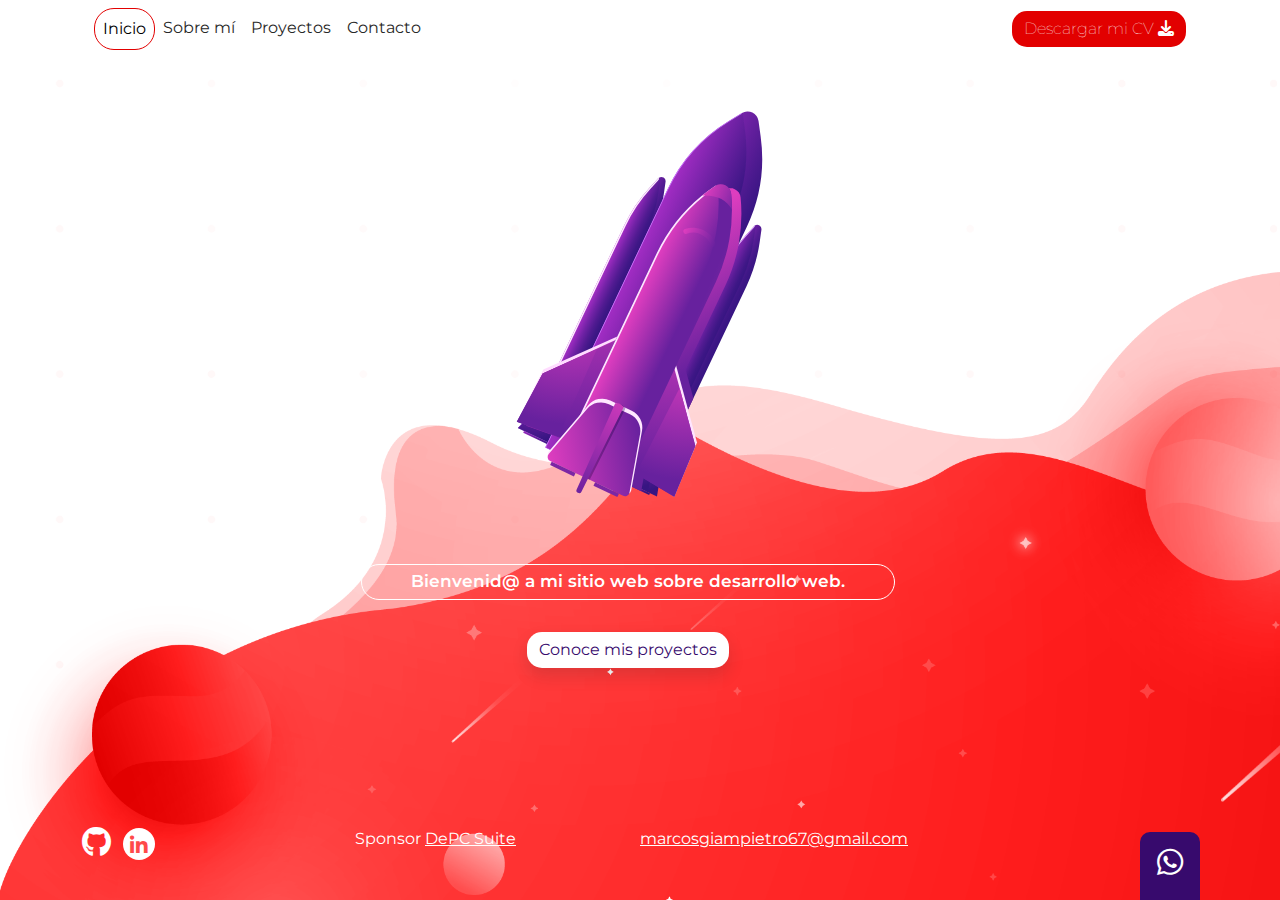
<file: index.html>
<!DOCTYPE html>
<html lang="es" class="h-100">

<head>
  <meta charset="UTF-8">
  <meta http-equiv="X-UA-Compatible" content="IE=edge">
  <meta name="viewport" content="width=device-width, initial-scale=1.0">
  <title>index</title>
  <link rel="stylesheet" href="css/fontawesome/css/all.min.css">
  <link rel="stylesheet" href="css/fontawesome/css/fontawesome.min.css">
  <link rel="stylesheet" href="css/bootstrap/css/bootstrap.min.css">
  <link rel="stylesheet" href="css/estilos.css">
  <script src="css/bootstrap/js/bootstrap.bundle.min.js"></script>
  <link rel="shortcut icon" href="images/logo-MG.ico" />
</head>

<body id="index" class="d-flex flex-column h-100">
  <header class="container">
    <nav class="navbar navbar-expand-md mb-4">
      <div class="container-fluid">
        <button class="navbar-toggler" type="button" data-bs-toggle="collapse" data-bs-target="#navbarCollapse"
          aria-controls="navbarCollapse" aria-expanded="false" aria-label="Toggle navigation">
          <span class="navbar-toggler-icon"></span>
        </button>
        <div class="collapse navbar-collapse" id="navbarCollapse">
          <ul class="navbar-nav me-auto mb-2 mb-md-0">
            <li class="nav-item">
              <a class="nav-link active" href="index.html">Inicio</a>
            </li>
            <li class="nav-item">
              <a class="nav-link" href="sobre-mi.html">Sobre mí</a>
            </li>
            <li class="nav-item">
              <a class="nav-link" href="proyectos.html">Proyectos</a>
            </li>
            <li class="nav-item">
              <a class="nav-link" href="contacto.html">Contacto</a>
            </li>
          </ul>
          <div class="d-inline">
            <a href="" class="btn btn-rojo" target="_blank">Descargar mi CV <i class="fas fa-download"></i></a>
          </div>
        </div>
      </div>
    </nav>
  </header>
  <main class="container">
    <div class="row">
      <div class="col-12 mt-4 text-center div-cohete">
            <a href="proyectos.html"><img src="images/cohete.svg" class="cohete"></a>
      </div>
      <div class="row">
        <div class="col-12 col-sm-6 my-4 mt-sm-5 text-center offset-sm-3 mb-3">
          <p class="p-1">Bienvenid@ a mi sitio web sobre desarrollo web.</p>
        </div>
      </div>
      <div class="row">
        <div class="col-12 text-center">
          <a href="proyectos.html" class="btn shadow">Conoce mis proyectos</a>
        </div>
      </div>
    </div> 
  </main>

  <footer class="container mt-auto pb-4">
    <div class="row mt-5 pb-3">
      <div class="col-12 col-sm-3 text-center text-sm-start">
        <a href="https://github.com" target="_blank" title="Github"><i class="fab fa-github"></i></a>
        <a href="https://www.linkedin.com/in/marco-luciano-giampietro/" target="_blank" title="Linkedin"><i
            class="fab fa-linkedin-in"></i></a>
      </div>
      <div class="col-12 col-sm-3 text-center text-sm-start pt-2 p-sm-0">
        Sponsor <a href="https://depcsuite.com" target="_blank">DePC Suite</a>
      </div>
      <div class="col-12 col-sm-3 text-center text-sm-start pt-2 p-sm-0">
        <a href="mailto:marcosgiampietro67@gmail.com" target="_blank">marcosgiampietro67@gmail.com</a>
      </div>
    </div>
  </footer>
  <div class="whatsapp">
    <a href="https://api.whatsapp.com/send?phone=543547459311" target="_blank" title="Whatsapp"><i
        class="fab fa-whatsapp"></i></a>
  </div>
</body>

</html>
</file>
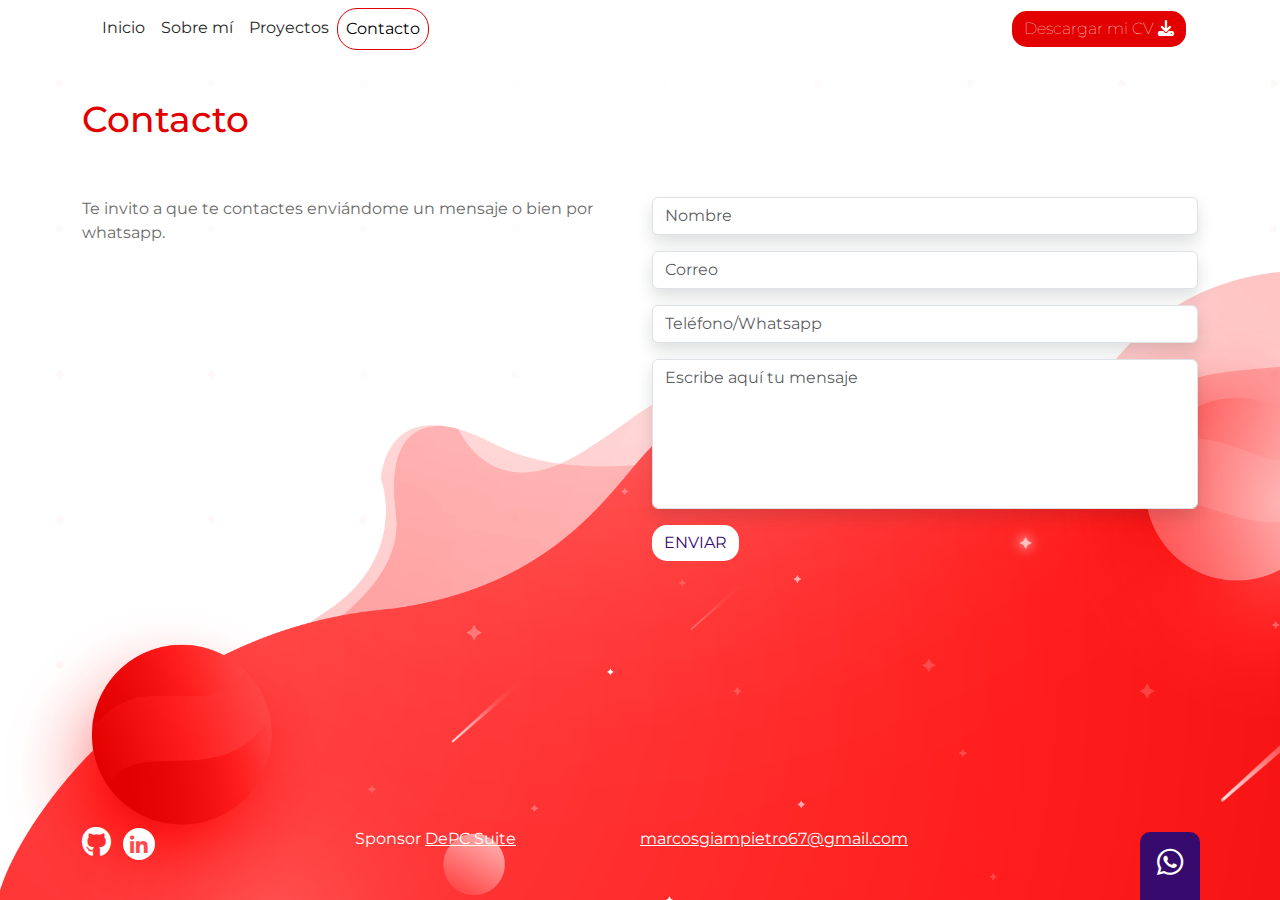
<file: contacto.html>
<!DOCTYPE html>
<html lang="es" class="h-100">
<head>
    <meta charset="UTF-8">
    <meta http-equiv="X-UA-Compatible" content="IE=edge">
    <meta name="viewport" content="width=device-width, initial-scale=1.0">
    <title>Contacto</title>
    <link rel="stylesheet" href="css/fontawesome/css/all.min.css">
    <link rel="stylesheet" href="css/fontawesome/css/fontawesome.min.css">
    <link rel="stylesheet" href="css/bootstrap/css/bootstrap.min.css">
    <link rel="stylesheet" href="css/estilos.css">
    <script src="css/bootstrap/js/bootstrap.bundle.min.js"></script>
    <link rel="shortcut icon" href="images/logo-MG.ico" />
</head>
<body id="contacto" class="d-flex flex-column h-100">
    <header class="container">
        <nav class="navbar navbar-expand-md mb-4">
            <div class="container-fluid">
              <button class="navbar-toggler" type="button" data-bs-toggle="collapse" data-bs-target="#navbarCollapse" aria-controls="navbarCollapse" aria-expanded="false" aria-label="Toggle navigation">
                <span class="navbar-toggler-icon"></span>
              </button>
              <div class="collapse navbar-collapse" id="navbarCollapse">
                <ul class="navbar-nav me-auto mb-2 mb-md-0">
                  <li class="nav-item">
                    <a class="nav-link" href="index.html">Inicio</a>
                  </li>
                  <li class="nav-item">
                    <a class="nav-link" href="sobre-mi.html">Sobre mí</a>
                  </li>
                  <li class="nav-item">
                    <a class="nav-link" href="proyectos.html">Proyectos</a>
                  </li>
                  <li class="nav-item">
                    <a class="nav-link active" href="contacto.html">Contacto</a>
                  </li>
                </ul>
                <div class="d-inline">
                  <a href="" class="btn btn-rojo" target="_blank">Descargar mi CV <i class="fas fa-download"></i></a>
                </div>
              </div>
            </div>
          </nav>
    </header>
    <main class="container">
        <div class="row">
            <div class="col-12 pt-3 pb-5">
                <h1>Contacto</h1>
            </div>
        </div>
        <div class="row">
            <div class="col-12 col-sm-6">
              <p>Te invito a que te contactes enviándome un mensaje o bien por whatsapp.</p>
           </div>
           <div class="col-12 col-sm-6">
              <form action="" method="post">
                <div class="pb-3">
                  <input type="text" name="txtNombre" id="txtNombre" placeholder="Nombre" class="form-control shadow">
                </div>
                <div class="pb-3">
                  <input type="email" id="txtCorreo" name="txtCorreo" placeholder="Correo" class="form-control shadow">
              </div>
              <div class="pb-3">
                  <input type="tel" name="txtTelefono" id="txtTelefono" placeholder="Teléfono/Whatsapp" class="form-control shadow" required="">
              </div>
              <div class="pb-3">
                  <textarea name="txtMensaje" id="txtMensaje" placeholder="Escribe aquí tu mensaje" class="form-control shadow"></textarea>
                  
              </div>
              <div class="">
                  <button type="submit" id="btnEnviar" name="btnEnviar" class="btn">ENVIAR</button>
              </div>
              </form>
           </div>
        </div>
    </main>

    <footer class="container mt-auto pb-4">
      
        <div class="row mt-5 pb-3">
            <div class="col-12 col-sm-3 text-center text-sm-start">
              <a href="https://github.com" target="_blank" title="Github"><i class="fab fa-github"></i></a>
              <a href="https://www.linkedin.com/in/marco-luciano-giampietro/" target="_blank" title="Linkedin"><i
                      class="fab fa-linkedin-in"></i></a>
            </div>
            <div class="col-12 col-sm-3 text-center text-sm-start pt-2 p-sm-0">
              Sponsor <a href="https://depcsuite.com" target="_blank">DePC Suite</a>
            </div>
            <div class="col-12 col-sm-3 text-center text-sm-start pt-2 p-sm-0">
              <a href="mailto:marcosgiampietro67@gmail.com" target="_blank">marcosgiampietro67@gmail.com</a>  
            </div>
        </div>
    </footer>
    <div class="btn-whatsapp">
      <a href="https://api.whatsapp.com/send?phone=543547459311" target="_blank" title="Whatsapp"><i class="fab fa-whatsapp"></i></a>
    </div>
</body>
</html>
</file>
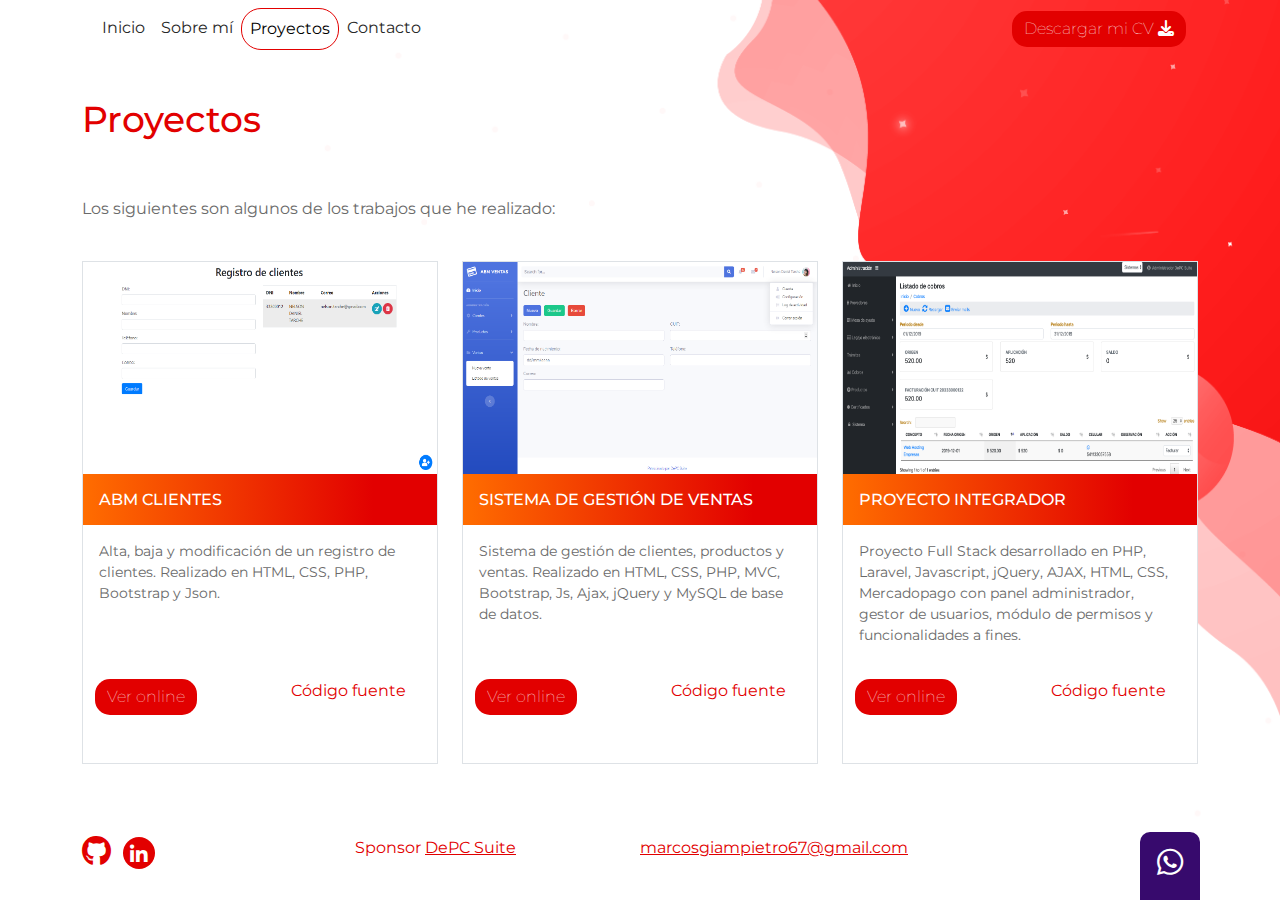
<file: proyectos.html>
<!DOCTYPE html>
<html lang="es" class="h-100">

<head>
  <meta charset="UTF-8">
  <meta http-equiv="X-UA-Compatible" content="IE=edge">
  <meta name="viewport" content="width=device-width, initial-scale=1.0">
  <title>Proyectos</title>
  <link rel="stylesheet" href="css/fontawesome/css/all.min.css">
  <link rel="stylesheet" href="css/fontawesome/css/fontawesome.min.css">
  <link rel="stylesheet" href="css/bootstrap/css/bootstrap.min.css">
  <link rel="stylesheet" href="css/estilos.css">
  <script src="css/bootstrap/js/bootstrap.bundle.min.js"></script>
  <link rel="shortcut icon" href="images/logo-MG.ico" />
</head>

<body id="proyectos" class="d-flex flex-column h-100">
  <header class="container">
    <nav class="navbar navbar-expand-md mb-4">
      <div class="container-fluid">
        <button class="navbar-toggler" type="button" data-bs-toggle="collapse" data-bs-target="#navbarCollapse"
          aria-controls="navbarCollapse" aria-expanded="false" aria-label="Toggle navigation">
          <span class="navbar-toggler-icon"></span>
        </button>
        <div class="collapse navbar-collapse" id="navbarCollapse">
          <ul class="navbar-nav me-auto mb-2 mb-md-0">
            <li class="nav-item">
              <a class="nav-link" href="index.html">Inicio</a>
            </li>
            <li class="nav-item">
              <a class="nav-link" href="sobre-mi.html">Sobre mí</a>
            </li>
            <li class="nav-item">
              <a class="nav-link active" href="proyectos.html">Proyectos</a>
            </li>
            <li class="nav-item">
              <a class="nav-link" href="contacto.html">Contacto</a>
            </li>
          </ul>
          <div class="d-inline">
            <a href="" class="btn btn-rojo" target="_blank">Descargar mi CV <i class="fas fa-download"></i></a>
          </div>
        </div>
      </div>
    </nav>
  </header>
  <main class="container">
    <div class="row">
      <div class="col-12 pt-3 pb-5">
        <h1>Proyectos</h1>
      </div>
    </div>
    <div class="row">
      <div class="col-12">
        <p>Los siguientes son algunos de los trabajos que he realizado:</p>
      </div>
    </div>
    <div class="row">
      <div class="col-12 col-sm-4 p-4">
        <div class="row border proyecto pb-5">
          <div class="col-12 p-0">
            <img src="images/abmclientes.png" alt="ABM CLIENTES" class="img-fluid">
            <h2>ABM CLIENTES</h2>
            <p class="py-2 px-3">Alta, baja y modificación de un registro de clientes. Realizado en HTML, CSS, PHP, Bootstrap y Json.</p>
          </div>
          <div class="col-6">
            <a href="#" class="btn btn-rojo">Ver online</a>
          </div>
          <div class="col-6 link-rojo text-center">
            <a href="#">Código fuente</a>
          </div>
        </div>
      </div>
          <div class="col-12 col-sm-4 p-4">
            <div class="row border proyecto pb-5">
              <div class="col-12 p-0">
                <img src="images/abmventas.png" alt="AMB VENTAS" class="img-fluid">
                <h2>SISTEMA DE GESTIÓN DE VENTAS</h2>
                <p class="py-2 px-3">Sistema de gestión de clientes, productos y ventas. Realizado en HTML, CSS, PHP, MVC, Bootstrap, Js, Ajax, jQuery y MySQL de base de datos.</p>
              </div>
              <div class="col-6">
                <a href="#" class="btn btn-rojo">Ver online</a>
              </div>
              <div class="col-6 link-rojo text-center">
                <a href="#">Código fuente</a>
              </div>
            </div>
          </div>
          <div class="col-12 col-sm-4 p-4">
            <div class="row border proyecto pb-5">
              <div class="col-12 p-0">
                <img src="images/proyecto-integrador.png" alt="PROYECTO-INTEGRADOR" class="img-fluid">
                <h2>PROYECTO INTEGRADOR</h2>
                <p class="py-2 px-3">Proyecto Full Stack desarrollado en PHP, Laravel, Javascript, jQuery, AJAX, HTML, CSS, Mercadopago con panel administrador, gestor de usuarios, módulo de permisos y funcionalidades a fines.</p>
              </div>
              <div class="col-6">
                <a href="#" class="btn btn-rojo">Ver online</a>
              </div>
              <div class="col-6 link-rojo text-center">
                <a href="#">Código fuente</a>
              </div>
            </div>
          </div>
     </div>  
  </main>

  <footer class="container mt-auto pb-4">
    <div class="row mt-5 pb-3">
      <div class="col-12 col-sm-3 text-center text-sm-start">
        <a href="https://github.com" target="_blank" title="Github"><i class="fab fa-github"></i></a>
        <a href="https://www.linkedin.com/in/marco-luciano-giampietro/" target="_blank" title="Linkedin"><i
            class="fab fa-linkedin-in"></i></a>
      </div>
      <div class="col-12 col-sm-3 text-center text-sm-start pt-2 p-sm-0">
        Sponsor <a href="https://depcsuite.com" target="_blank">DePC Suite</a>
      </div>
      <div class="col-12 col-sm-3 text-center text-sm-start pt-2 p-sm-0">
        <a href="mailto:marcosgiampietro67@gmail.com" target="_blank">marcosgiampietro67@gmail.com</a>
      </div>
    </div>
  </footer>
  <div class="whatsapp">
    <a href="https://api.whatsapp.com/send?phone=543547459311" target="_blank" title="Whatsapp"><i
        class="fab fa-whatsapp"></i></a>
  </div>
</body>

</html>
</file>
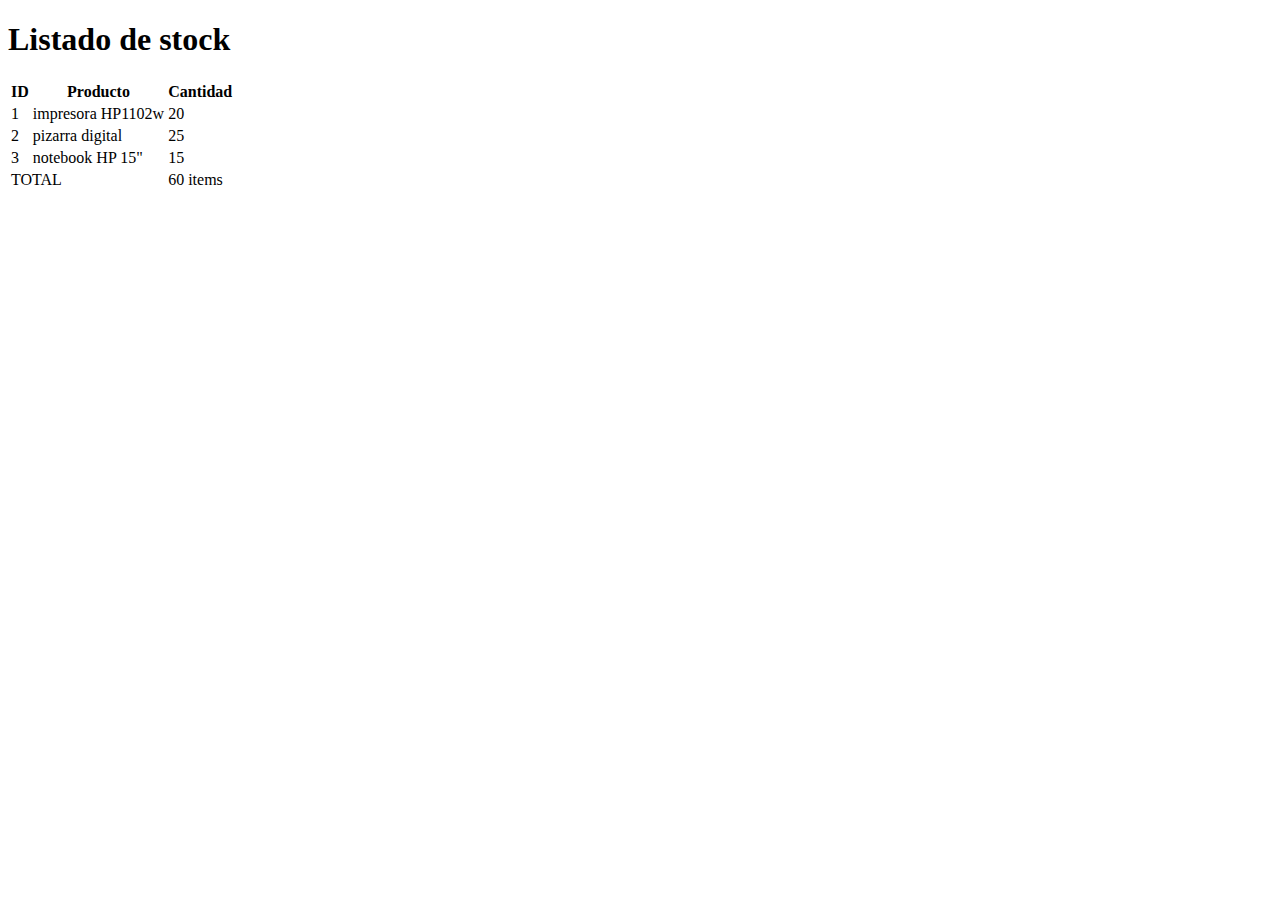
<file: prueba.html>
<!DOCTYPE html>
<html lang="es">
<head>
    <meta charset="UTF-8">
    <meta http-equiv="X-UA-Compatible" content="IE=edge">
    <meta name="viewport" content="width=device-width, initial-scale=1.0">
    <title>Ejemplo de tabla</title>
    <link href="https://cdn.jsdelivr.net/npm/bootstrap@5.3.0-alpha1/dist/css/bootstrap.min.css" rel="stylesheet" integrity="sha384-GLhlTQ8iRABdZLl6O3oVMWSktQOp6b7In1Zl3/Jr59b6EGGoI1aFkw7cmDA6j6gD" crossorigin="anonymous">
</head>
<body>
    <main class="container">
        <div class="row">
            <div class="col-12 text-center py-5">
                <h1>Listado de stock</h1>
            </div>
        </div>
        <div class="row">
            <div class="col-12">
                <table class="table border table-hover">
                    <thead>
                        <tr>
                            <th>ID</th>
                            <th>Producto</th>
                            <th>Cantidad</th>
                        </tr>
                    </thead>
                    <tbody>
                        <tr>
                            <td>1</td>
                            <td>impresora HP1102w</td>
                            <td>20</td>
                        </tr>
                        <tr>
                            <td>2</td>
                            <td>pizarra digital</td>
                            <td>25</td>
                        </tr>
                        <tr>
                            <td>3</td>
                            <td>notebook HP 15"</td>
                            <td>15</td>
                        </tr>
                        <tr>
                            <td colspan="2" class="text-end">TOTAL</td>
                            <td>60 items</td>
                        </tr>
                    </tbody>
                </table>


            </div>
        </div>

    </main>
</body>
</html>
</file>
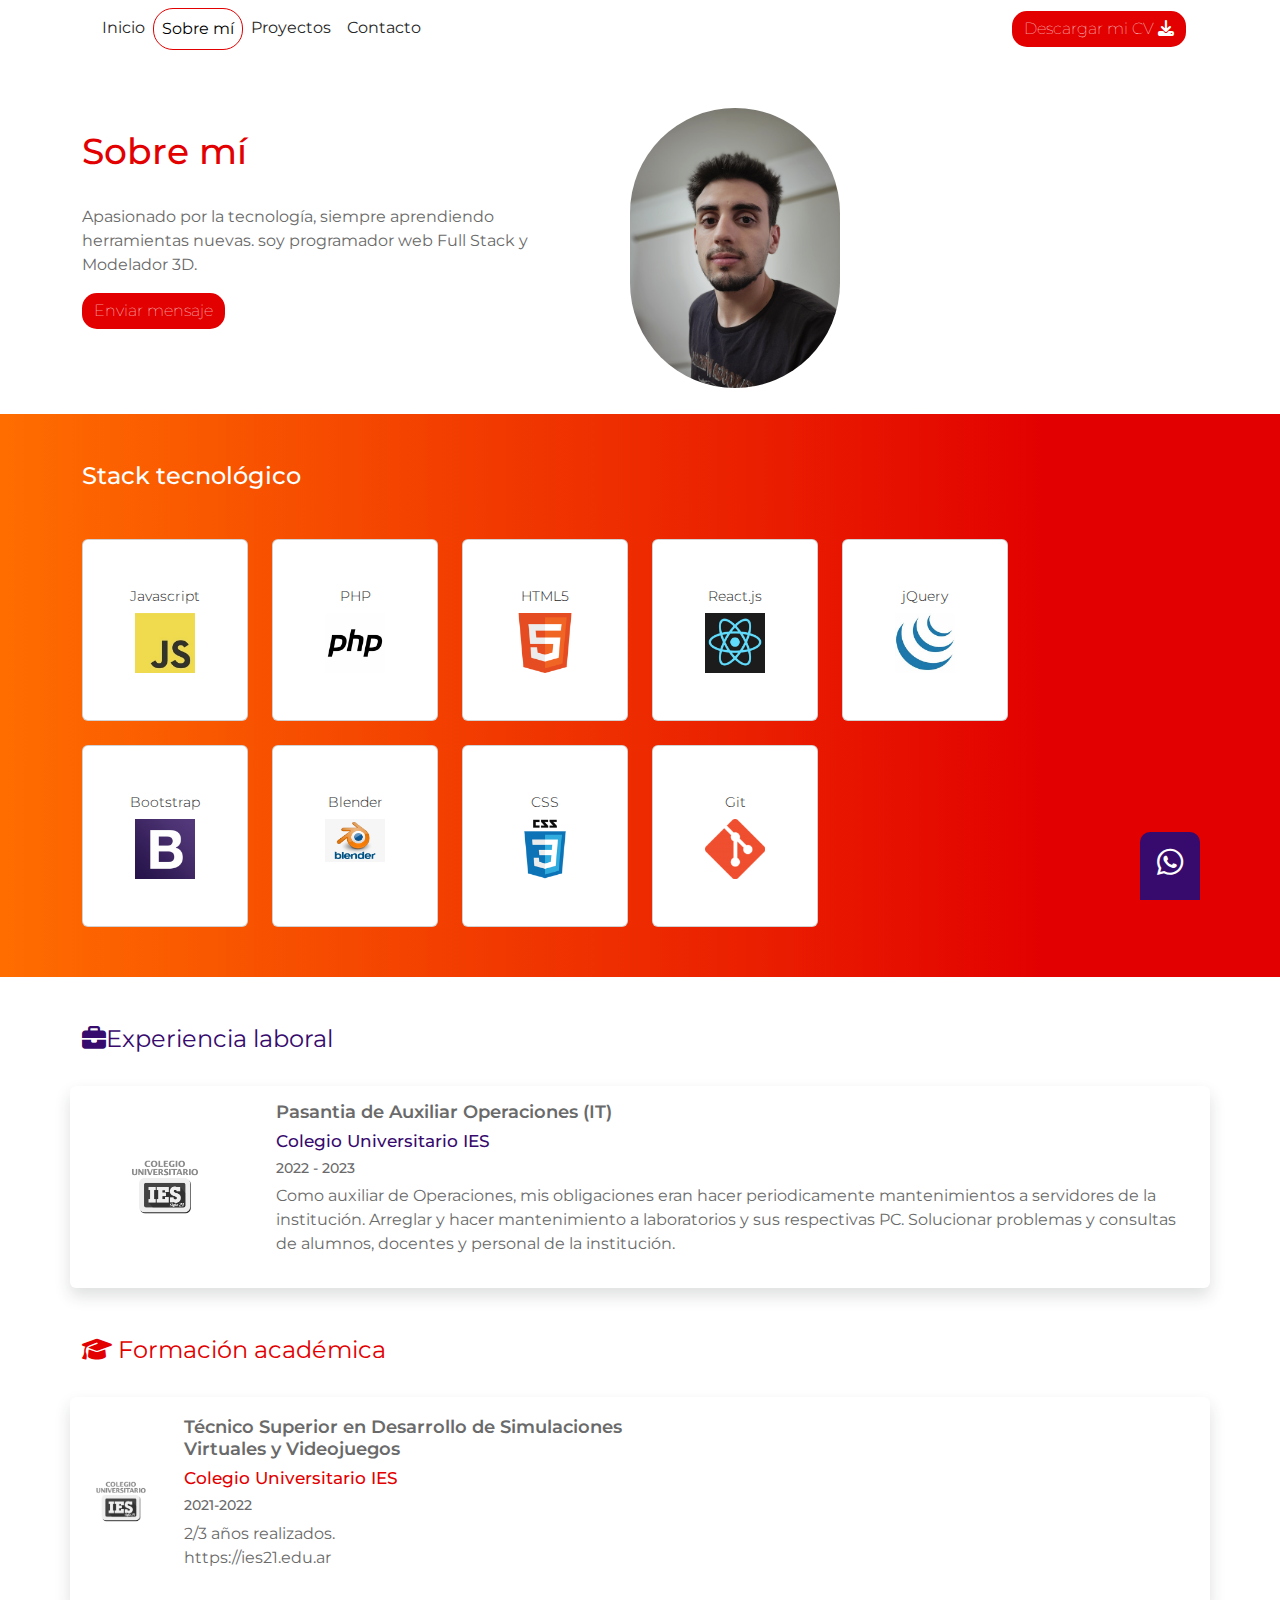
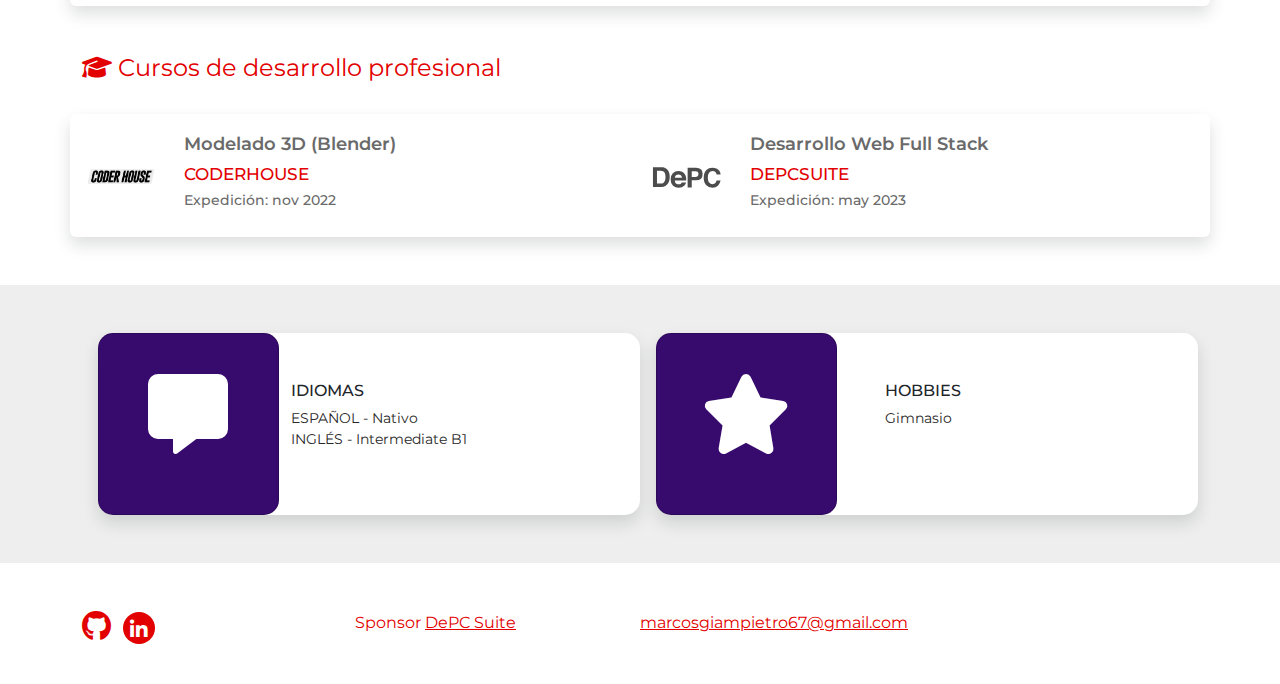
<file: sobre-mi.html>
<!DOCTYPE html>
<html lang="es" class="h-100">

<head>
  <meta charset="UTF-8">
  <meta http-equiv="X-UA-Compatible" content="IE=edge">
  <meta name="viewport" content="width=device-width, initial-scale=1.0">
  <title>Sobre-mi</title>
  <link rel="stylesheet" href="css/fontawesome/css/all.min.css">
  <link rel="stylesheet" href="css/fontawesome/css/fontawesome.min.css">
  <link rel="stylesheet" href="css/bootstrap/css/bootstrap.min.css">
  <link rel="stylesheet" href="css/estilos.css">
  <script src="css/bootstrap/js/bootstrap.bundle.min.js"></script>
  <link rel="shortcut icon" href="images/logo-MG.ico" />
</head>

<body id="sobre-mi" class="d-flex flex-column h-100">
  <header class="container">
    <nav class="navbar navbar-expand-md mb-4">
      <div class="container-fluid">
        <button class="navbar-toggler" type="button" data-bs-toggle="collapse" data-bs-target="#navbarCollapse"
          aria-controls="navbarCollapse" aria-expanded="false" aria-label="Toggle navigation">
          <span class="navbar-toggler-icon"></span>
        </button>
        <div class="collapse navbar-collapse" id="navbarCollapse">
          <ul class="navbar-nav me-auto mb-2 mb-md-0">
            <li class="nav-item">
              <a class="nav-link" href="index.html">Inicio</a>
            </li>
            <li class="nav-item">
              <a class="nav-link active" href="sobre-mi.html">Sobre mí</a>
            </li>
            <li class="nav-item">
              <a class="nav-link" href="proyectos.html">Proyectos</a>
            </li>
            <li class="nav-item">
              <a class="nav-link" href="contacto.html">Contacto</a>
            </li>
          </ul>
          <div class="d-inline">
            <a href="" class="btn btn-rojo" target="_blank">Descargar mi CV <i class="fas fa-download"></i></a>
          </div>
        </div>
      </div>
    </nav>
  </header>
  <main>
    <div class="container">
      <div class="row">
        <div class="col-12 col-sm-5 mt-4">
          <h1 class="mt-sm-4 pb-sm-4">Sobre mí</h1>
          <p>Apasionado por la tecnología, siempre aprendiendo herramientas nuevas. soy programador web Full Stack y
            Modelador 3D.</p>
          <a href="contacto.html" class="btn btn-rojo">Enviar mensaje</a>
        </div>
        <div class="col-12 col-sm-4">
          <img src="images/marco.jpg" alt="Marco Luciano Giampietro" title="Marco Luciano Giampietro"
            class="img-circle">
        </div>
      </div>
    </div>
    <section id="tecnologias">
      <div class="container">
        <div class="row">
          <div class="col-12">
            <h2 class="my-sm-5">Stack tecnológico</h2>
          </div>
        </div>
        <div class="row">
          <div class="col-sm-2 col-6 text-center">
            <div class="px-4 py-5 card mx-0 mb-4 mb-sm-0">
              <h3>Javascript</h3>
              <img class="img-fluid d-block mx-auto" width="60" src="images/javascript.jpeg">
            </div>
          </div>
          <div class="col-sm-2 col-6 text-center">
            <div class="px-4 py-5 card mx-0 mb-4 mb-sm-0">
              <h3>PHP</h3>
              <img class="img-fluid d-block mx-auto" width="60" src="images/php.jpg">
            </div>
          </div>
          <div class="col-sm-2 col-6 text-center">
            <div class="px-4 py-5 card mx-0 mb-4 mb-sm-0">
              <h3>HTML5</h3>
              <img class="img-fluid d-block mx-auto" width="60" src="images/html5.png">
            </div>
          </div>
          <div class="col-sm-2 col-6 text-center">
            <div class="px-4 py-5 card mx-0 mb-4 mb-sm-0">
              <h3>React.js</h3>
              <img class="img-fluid d-block mx-auto" width="60" src="images/react.png">
            </div>
          </div>
          <div class="col-sm-2 col-6 text-center">
            <div class="px-4 py-5 card mx-0 mb-4 mb-sm-0">
              <h3>jQuery</h3>
              <img class="img-fluid d-block mx-auto" width="60" src="images/jquery.jpg">
            </div>
          </div>
        </div>
        <div class="row mt-sm-4 mt-0">
          <div class="col-sm-2 col-6 text-center">
            <div class="px-4 py-5 card mx-0 mb-4 mb-sm-0">
              <h3>Bootstrap</h3>
              <img class="img-fluid d-block mx-auto" width="60" src="images/bootstrap.png">
            </div>
          </div>
          <div class="col-sm-2 col-6 text-center">
            <div class="px-4 py-5 card mx-0 mb-4 mb-sm-0">
              <h3>Blender</h3>
              <img class="img-fluid d-block mx-auto" width="60" src="images/blender.png">
            </div>
          </div>
          <div class="col-sm-2 col-6 text-center">
            <div class="px-4 py-5 card mx-0 mb-4 mb-sm-0">
              <h3>CSS</h3>
              <img class="img-fluid d-block mx-auto" width="60" src="images/css.png">
            </div>
          </div>
          <div class="col-sm-2 col-6 text-center">
            <div class="px-4 py-5 card mx-0 mb-4 mb-sm-0">
              <h3>Git</h3>
              <img class="img-fluid d-block mx-auto" width="60" src="images/git.png">
            </div>
          </div>
        </div>
      </div>
    </section>
    <section id="experiencia" class="container">
      <div class="row">
        <div class="col-12 pt-5 pb-4">
          <h2><i class="fas fa-briefcase"></i>Experiencia laboral</h2>
        </div>
      </div>
      <div class="row shadow bg-white rounded">
        <div class="col-12">
          <div class="row">
            <div class="col-2 p-5 my-auto d-none d-sm-block">
              <img src="images/logo-ies.png" class="img-fluid logos" title="IES">
            </div>
            <div class="col-12- col-sm-10 p-3">
              <h3>Pasantia de Auxiliar Operaciones (IT)</h3>
              <h4>Colegio Universitario IES</h4>
              <h5>2022 - 2023</h5>
              <p>Como auxiliar de Operaciones, mis obligaciones eran hacer periodicamente mantenimientos a servidores de
                la institución.
                Arreglar y hacer mantenimiento a laboratorios y sus respectivas PC. Solucionar problemas y consultas de
                alumnos, docentes y personal de la institución.
              </p>
            </div>
          </div>
        </div>
      </div>
    </section>
    <section id="formacion" class="container">
      <div class="row">
        <div class="col-12 pt-5 pb-4">
          <h2><i class="fas fa-graduation-cap"></i> Formación académica</h2>
        </div>
      </div>
      <div class="row shadow bg-white rounded p-1">
        <div class="col-12 col-sm-6">
          <div class="row">
            <div class="col-2 py-3 my-auto d-none d-sm-block">
              <img src="images/logo-ies.png" class="img-fluid logos" title="IES">
            </div>
            <div class="col-12- col-sm-10 p-3">
              <h3>Técnico Superior en Desarrollo de Simulaciones Virtuales y Videojuegos</h3>
              <h4>Colegio Universitario IES</h4>
              <h5>2021-2022</h5>
              <p>2/3 años realizados.<br>
                https://ies21.edu.ar</p>
            </div>
          </div>
        </div>
      </div>
    </section>
    <section id="formacion" class="container mb-5">
      <div class="row">
        <div class="col-12 pt-5 pb-4">
          <h2><i class="fas fa-graduation-cap"></i> Cursos de desarrollo profesional</h2>
        </div>
      </div>
      <div class="row shadow bg-white rounded p-1">
        <div class="col-12 col-sm-6">
          <div class="row">
            <div class="col-2 py-3 my-auto d-none d-sm-block">
              <img src="images/logos_coderhouse.png" class="img-fluid logos" title="coder">
            </div>
            <div class="col-12- col-sm-10 p-3">
              <h3>Modelado 3D (Blender)</h3>
              <h4>CODERHOUSE</h4>
              <h5>Expedición: nov 2022</h5>
            </div>
          </div>
        </div>
        <div class="col-12 col-sm-6">
          <div class="row">
            <div class="col-2 py-3 my-auto d-none d-sm-block">
              <img src="images/logo-depcsuite.svg" class="img-fluid logos" title="depcsuite">
            </div>
            <div class="col-12- col-sm-10 p-3">
              <h3>Desarrollo Web Full Stack</h3>
              <h4>DEPCSUITE</h4>
              <h5>Expedición: may 2023</h5>
            </div>
          </div>
        </div>
      </div>
    </section>
    <section id="idiomas">
      <div class="container">
        <div class="row py-5 mx-0">
          <div class="col-sm-6 col-12">
            <div class="row ml-sm-2 bg-white card-idioma shadow ms-sm-1">
              <div class="col-4 text-center card">
                <i class="fas fa-comment-alt"></i>
              </div>
              <div class="col-8 pt-5">
                <h2>IDIOMAS</h2>
                <ul>
                  <li>ESPAÑOL - Nativo</li>
                  <li>INGLÉS - Intermediate B1</li>
                </ul>
              </div>
            </div>
          </div>
          <div class="col-sm-6 col-12">
            <div class="row ml-sm-2 bg-white card-idioma shadow ms-sm-1">
              <div class="col-4 text-center card">
                <i class="fas fa-star"></i>
              </div>
              <div class="col-8 p-5">
                <h2>HOBBIES</h2>
                <ul>
                  <li>Gimnasio</li>
                </ul>
              </div>
            </div>
          </div>
        </div>
      </div>
    </section>
  </main>

  <footer class="container mt-auto pb-4">
    <div class="row mt-5 pb-3">
      <div class="col-12 col-sm-3 text-center text-sm-start">
        <a href="https://github.com" target="_blank" title="Github"><i class="fab fa-github"></i></a>
        <a href="https://www.linkedin.com/in/marco-luciano-giampietro/" target="_blank" title="Linkedin"><i
            class="fab fa-linkedin-in"></i></a>
      </div>
      <div class="col-12 col-sm-3 text-center text-sm-start pt-2 p-sm-0">
        Sponsor <a href="https://depcsuite.com" target="_blank">DePC Suite</a>
      </div>
      <div class="col-12 col-sm-3 text-center text-sm-start pt-2 p-sm-0">
        <a href="mailto:marcosgiampietro67@gmail.com" target="_blank">marcosgiampietro67@gmail.com</a>
      </div>
    </div>
  </footer>
  <div class="whatsapp">
    <a href="https://api.whatsapp.com/send?phone=543547459311" target="_blank" title="Whatsapp"><i
        class="fab fa-whatsapp"></i></a>
  </div>
</body>

</html>
</file>
<file: css/estilos.css>
@import url('https://fonts.googleapis.com/css2?family=Montserrat:ital,wght@0,100;0,200;0,300;0,400;0,500;0,600;0,700;0,800;0,900;1,100;1,200;1,300;1,400;1,500;1,600;1,700;1,800;1,900&display=swap');
body{
    font-family: 'Montserrat', sans-serif;
    margin: 0px;
}
p{
    color: #6a6a6a;
    font-size: 16px;
}
h1{
    color: #e20000;
    font-size: 36px;
}
h2{
    font-size: 24px;
}
h3{
    font-size: 14px; 
    color:#282828;
    font-weight: 300;
}

input, textarea, .btn {
    border-radius: 15px;
}
textarea{
    height: 150px;
}
#contacto{
    background-image: url("../images/fondo-contacto.png");
    background-size: cover;
    background-repeat: no-repeat;
}
#index{
    background-image: url("../images/fondo-contacto.png");
    background-size: cover;
    background-repeat: no-repeat;
}
#proyectos{
    background-image: url("../images/fondo-proyectos.png");
    background-size: cover;
    background-repeat: no-repeat;
}
.btn{
    color: #370a6d;
    background-color: white;
    border: none;
}
.btn-whatsapp{
    background-color:#370a6d;
    color: white;
    width: 60px;
    border-top-left-radius: 10px ;
    border-top-right-radius: 10px ;
    font-size: 30px;
    text-align: center;
    padding: 8px 0 15px 0;
    right:80px;
    position: fixed;
    bottom: 0px;

}
.btn-whatsapp a{
    color: white;
}
.btn:hover{ 
    color: white;
    background-color: #370a6d;
}
#contacto footer, #contacto footer a, #index footer, #index footer a{
    color: white;
    font-weight: 400;
}
#contacto footer .fa-github, #index footer .fa-github{
    color: white;
    font-size: 30px;
}
#contacto footer .fa-linkedin-in, #index footer .fa-linkedin-in{
    color: #ff4a49;
    background-color: white;
    font-size: 20px;
    border: 0px;
    height: 32px;
    width: 32px;
    text-align: center;
    padding: 8px 0 0 0;
    border-radius: 80px;
    margin: 0 8px;
}
#contacto textarea{
    resize: none;
}
.btn-rojo{
    background-color: #E20000;
    color: white;
    font-weight: 100;
    border-radius: 15px;
}
.link-rojo a{
    color: #E20000;
    text-decoration: none;
 }
 #proyectos footer .fa-github, #sobre-mi footer .fa-github{
    color: #E20000;
    font-size: 30px;
}
 #proyectos footer .fa-linkedin-in, #sobre-mi footer .fa-linkedin-in{
    color: white;
    background-color: #E20000;
    font-size: 20px;
    border: 0px;
    height: 32px;
    width: 32px;
    text-align: center;
    padding: 8px 0 0 0;
    border-radius: 80px;
    margin: 0 8px;
}
#proyectos footer, #proyectos footer a, #sobre-mi footer, #sobre-mi footer a{
    color: #E20000;
    font-weight: 400;
}
.whatsapp{
    background-color:#370a6d;
    color: white;
    width: 60px;
    border-top-left-radius: 10px ;
    border-top-right-radius: 10px ;
    font-size: 30px;
    text-align: center;
    padding: 8px 0 15px 0;
    right:80px;
    position: fixed;
    bottom: 0px;
}
.whatsapp a{
    color: white;
}
.proyecto h2{
    font-size: 16px;
    color: white;
    background: rgb(255,109,0);
    background: linear-gradient(90deg, rgba(255,109,0,1) 0%, rgba(226,0,0,1) 82%);
    padding: 16px;
}
.proyecto img{
    height: 212px;
}
.proyecto p{
    font-size: 14px;
    height: 130px;
}
.proyecto{
    background-color: white;
}
#index .div-cohete{
    height: 410px;
}
#index .cohete{
    height: 400px;
}
#index .cohete:hover{
    height: 410px;
}
.cohete{
    height: 410px;
}
#index p{
    color: white;
    font-size: 17px;
    border: 1px white solid;
    border-radius: 50px;
    font-weight: 600;
}
nav .nav-link{
    color: #282828;
}
nav .active{
    border: 1px solid #E20000;
    border-radius: 20px;
}
.img-circle {
    margin: 1em auto;
    display: block;
    background-color: #fff;
    padding: 10px;
    border-radius: 600px;
    height: 300px;
}
#tecnologias h2{
    color: white;
}
#tecnologias{
    padding-bottom: 50px;
    background: rgb(255,109,0);
    background: linear-gradient(90deg, rgba(255,109,0,1) 0%, rgba(226,0,0,1) 82%);

}
#sobre-mi .card{
    height: 182px;
}
#idiomas .card-idioma{
    border-radius: 15px;
}
#idiomas .card{
    background-color: #370A6D;
    border-radius: 15px;
    padding: 40px 0;
}
#idiomas{
    background-color: #eee;
}
#idiomas h2{
    font-size: 16px;
    font-weight: 600px;
}
#idiomas ul{
    padding: 0px;
    font-size: 14px;
    color: #282828;
    list-style-type: none;
}
#idiomas .fas{
    font-size: 80px;
    color: white;
}
#experiencia h2, #experiencia h4{
    color: #370A6D;
 }
 #experiencia h2, #formacion h2{
     font-weight: 400;
     font-size: 24px
 }
 #experiencia h3, #formacion h3{
    color: #6A6A6A;
    font-size: 18px;
    font-weight: 600;

}
#experiencia h4, #formacion h4{
    font-size: 17px;
    
}
#experiencia h5, #formacion h5{
    color: #6A6A6A;
    font-size: 14px;
}
#formacion h2, #formacion h4{
    color: #E20000;
}
.logos {
    -webkit-filter: grayscale(100%);
      filter: grayscale(100%);
}
.logos:hover {
  -webkit-filter: grayscale(100%);
  filter:grayscale(0%);
}


@media (max-width: 750px) {
    #contacto, #index, #sobre-mi{
        background-image: url(../images/fondo-proyectos.png);
        background-size: contain;
        background-repeat: no-repeat;
    }
    #contacto footer .fa-github, #index footer .fa-github{
        color: #E20000;
        font-size: 30px;
    }
    #contacto footer .fa-linkedin-in, #index footer .fa-linkedin-in{
        color: white;
        background-color: #E20000;
        font-size: 20px;
        border: 0px;
        height: 32px;
        width: 32px;
        text-align: center;
        padding: 8px 0 0 0;
        border-radius: 80px;
        margin: 0 8px;
    }
    #contacto footer, #contacto footer a, #index footer, #index footer a{
        color: #E20000;
        font-weight: 400;
    }
    
    #proyectos{
        background-size: contain;
        background-repeat: no-repeat;
    }
    #index p{
        color: #E20000;
        border: 1px solid #E20000;
    }
}
</file>
